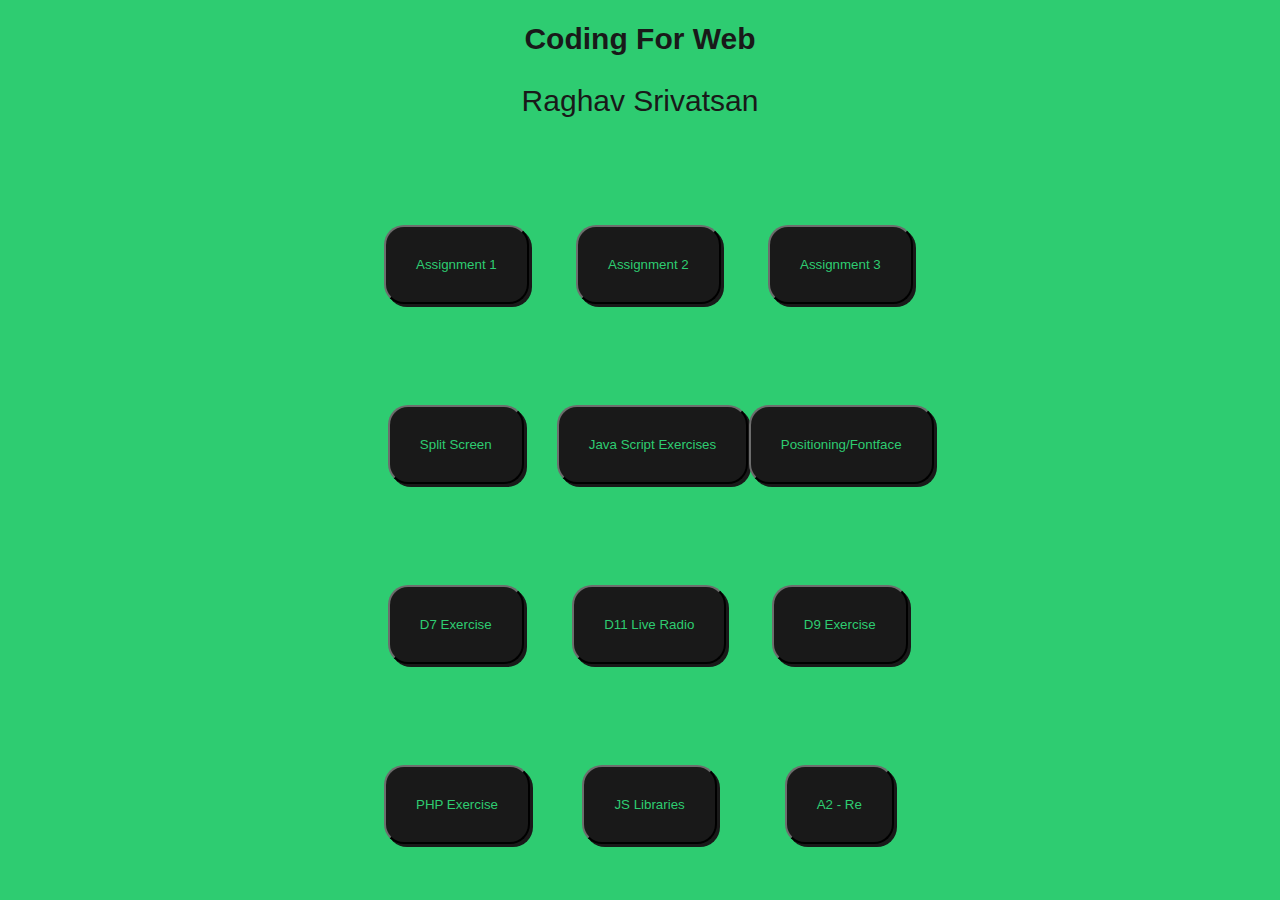
<file: index.html>
<!DOCTYPE html>
<html>
<head>
    <meta charset="UTF-8" />
    <link href="styles.css" rel="stylesheet" />
    <title>Raghav Srivatsan_Coding for Web - Assignment Links</title>
</head>
<body style="background-color: #2ecc71;">
    <h1>Coding For Web</h1>
    <h2>Raghav Srivatsan</h2>
    <a href="https://nyxtaku.github.io/Coding-for-Web-A1/">
        <button type="button" class="btn1">Assignment 1</button>
    </a>
    <a href="https://nyxtaku.github.io/Coding-for-Web-A2/">
        <button type="button" class="btn2">Assignment 2</button>
    </a>
    <a href="https://nyxtaku.github.io/A3-Elden/">
        <button type="button" class="btn3">Assignment 3</button>
    </a>
    <a href="https://nyxtaku.github.io/Split-Screen/">
        <button type="button" class="btn4">Split Screen</button>
    </a>
    <a href="https://nyxtaku.github.io/Java-Script-Exercises/">
        <button type="button" class="btn5">Java Script Exercises</button>
    </a>
    <a href="https://nyxtaku.github.io/Positioning-and-Fonts/">
        <button type="button" class="btn6">Positioning/Fontface</button>
    </a>
    <a href="https://nyxtaku.github.io/D7-Exercises/">
        <button type="button" class="btn7">D7 Exercise</button>
    </a>
    <a href="https://nyxtaku.github.io/Radio/">
        <button type="button" class="btn8">D11 Live Radio</button>
    </a>
    <a href="https://nyxtaku.github.io/D9-JS-Exercises/">
        <button type="button" class="btn9">D9 Exercise</button>
    </a>
    <a href="https://github.com/nYxTaku/PHP-Test/">
        <button type="button" class="btn10">PHP Exercise</button>
    </a>
    <a href="https://nyxtaku.github.io/three.js-swiper/">
        <button type="button" class="btn11">JS Libraries</button>
    </a>
    <a href="https://nyxtaku.github.io/A2-Re/">
        <button type="button" class="btn12">A2 - Re</button>
    </a>
</body>
</html>
</file>
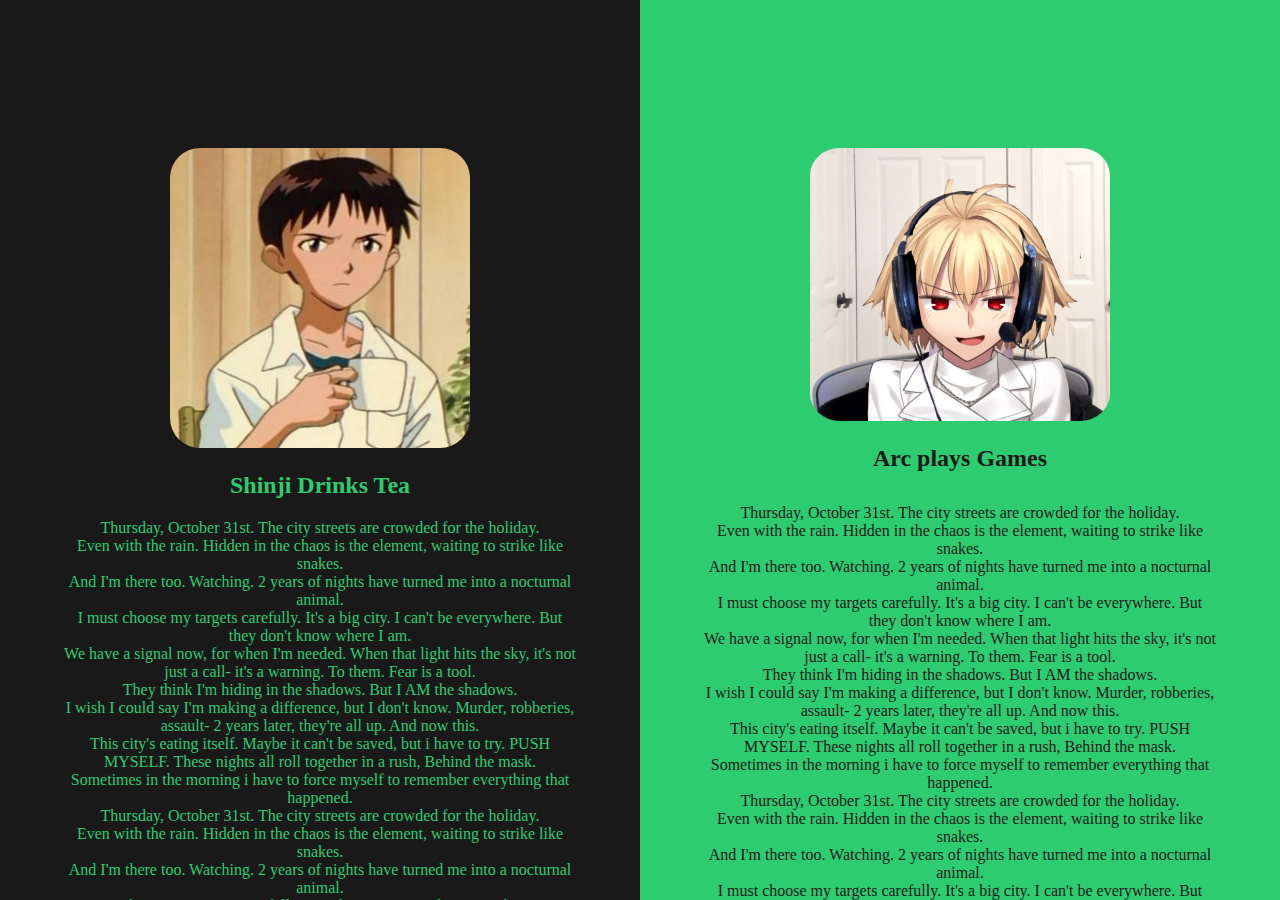
<file: Split Screen/index.html>
<!DOCTYPE html>
<html>
<head>
    <meta charset="UTF-8" />
    <title>Split Screen</title>
    <link href="styles.css" rel="stylesheet" />
</head>
<body>
    <div class="split left">
        <div class="centered">
          <img src="tea.jpg" alt="Tea">
          <h2>Shinji Drinks Tea</h2>
          <p>Thursday, October 31st. The city streets are crowded for the holiday.<br>Even with the rain. Hidden in the chaos is the element, waiting to strike like snakes. <br>And I'm there too. Watching. 2 years of nights have turned me into a nocturnal animal. <br>I must choose my targets carefully. It's a big city. I can't be everywhere. But they don't know where I am. <br>We have a signal now, for when I'm needed. When that light hits the sky, it's not just a call- it's a warning. To them. Fear is a tool. <br>They think I'm hiding in the shadows. But I AM the shadows. <br>I wish I could say I'm making a difference, but I don't know. Murder, robberies, assault- 2 years later, they're all up. And now this. <br>This city's eating itself. Maybe it can't be saved, but i have to try. PUSH MYSELF. These nights all roll together in a rush, Behind the mask. <br>Sometimes in the morning i have to force myself to remember everything that happened.<br>
            Thursday, October 31st. The city streets are crowded for the holiday.<br>Even with the rain. Hidden in the chaos is the element, waiting to strike like snakes. <br>And I'm there too. Watching. 2 years of nights have turned me into a nocturnal animal. <br>I must choose my targets carefully. It's a big city. I can't be everywhere. But they don't know where I am. <br>We have a signal now, for when I'm needed. When that light hits the sky, it's not just a call- it's a warning. To them. Fear is a tool. <br>They think I'm hiding in the shadows. But I AM the shadows. <br>I wish I could say I'm making a difference, but I don't know. Murder, robberies, assault- 2 years later, they're all up. And now this. <br>This city's eating itself. Maybe it can't be saved, but i have to try. PUSH MYSELF. These nights all roll together in a rush, Behind the mask. <br>Sometimes in the morning i have to force myself to remember everything that happened.</p>
        </div>
      </div>
      
      <div class="split right">
        <div class="centered">
          <img src="headphone.jpg" alt="Arc">
          <h2>Arc plays Games</h2>
          <p><p>Thursday, October 31st. The city streets are crowded for the holiday.<br>Even with the rain. Hidden in the chaos is the element, waiting to strike like snakes. <br>And I'm there too. Watching. 2 years of nights have turned me into a nocturnal animal. <br>I must choose my targets carefully. It's a big city. I can't be everywhere. But they don't know where I am. <br>We have a signal now, for when I'm needed. When that light hits the sky, it's not just a call- it's a warning. To them. Fear is a tool. <br>They think I'm hiding in the shadows. But I AM the shadows. <br>I wish I could say I'm making a difference, but I don't know. Murder, robberies, assault- 2 years later, they're all up. And now this. <br>This city's eating itself. Maybe it can't be saved, but i have to try. PUSH MYSELF. These nights all roll together in a rush, Behind the mask. <br>Sometimes in the morning i have to force myself to remember everything that happened.<br>
            Thursday, October 31st. The city streets are crowded for the holiday.<br>Even with the rain. Hidden in the chaos is the element, waiting to strike like snakes. <br>And I'm there too. Watching. 2 years of nights have turned me into a nocturnal animal. <br>I must choose my targets carefully. It's a big city. I can't be everywhere. But they don't know where I am. <br>We have a signal now, for when I'm needed. When that light hits the sky, it's not just a call- it's a warning. To them. Fear is a tool. <br>They think I'm hiding in the shadows. But I AM the shadows. <br>I wish I could say I'm making a difference, but I don't know. Murder, robberies, assault- 2 years later, they're all up. And now this. <br>This city's eating itself. Maybe it can't be saved, but i have to try. PUSH MYSELF. These nights all roll together in a rush, Behind the mask. <br>Sometimes in the morning i have to force myself to remember everything that happened.</p></p>
        </div>
      </div>
      
</body>
</html>
</file>
<file: styles.css>
body {
    margin: 0;
    font: 1rem / 1.5 sans-serif;
  }
  
  main {
    margin: 6rem auto;
    width: 95%;
    max-width: 75ch;
    font-size: 1.125rem;
  }
  
  h1 {
    font: 600 1.875rem/1.25 MuseoModerno, sans-serif;
    color: #191919;
    text-align: center;
  }
  
  h2 {
    font: 400 1.875rem/1.25 MuseoModerno, sans-serif;
    color: #191919;
    text-align: center;
  }

  .btn1 {
    position: absolute;
    top:25%;
    left: 30%;
    background-color: #191919;
    color: #2ecc71;
    border-width: 2px;
    border-color: #191919;
    border-radius: 20px;
    box-shadow: 3px 3px #191919;
    padding: 30px;
  }
  
  .btn1:hover {
    background-color: #2ecc71;
    color: #191919;
    transition: 0.5s;
  }

  .btn2 {
    position: absolute;
    top:25%;
    left: 45%;
    background-color: #191919;
    color: #2ecc71;
    border-width: 2px;
    border-color: #191919;
    border-radius: 20px;
    box-shadow: 3px 3px #191919;
    padding: 30px;
  }
  
  .btn2:hover {
    background-color: #2ecc71;
    color: #191919;
    transition: 0.5s;
  }

  .btn3 {
    position: absolute;
    top:25%;
    left: 60%;
    background-color: #191919;
    color: #2ecc71;
    border-width: 2px;
    border-color: #191919;
    border-radius: 20px;
    box-shadow: 3px 3px #191919;
    padding: 30px;
  }
  
  .btn3:hover {
    background-color: #2ecc71;
    color: #191919;
    transition: 0.5s;
  }

  .btn4 {
    position: absolute;
    top:45%;
    left: 30.3%;
    background-color: #191919;
    color: #2ecc71;
    border-width: 2px;
    border-color: #191919;
    border-radius: 20px;
    box-shadow: 3px 3px #191919;
    padding: 30px;
  }
  
  .btn4:hover {
    background-color: #2ecc71;
    color: #191919;
    transition: 0.5s;
  }
  
  .btn5 {
    position: absolute;
    top:45%;
    left: 43.5%;
    background-color: #191919;
    color: #2ecc71;
    border-width: 2px;
    border-color: #191919;
    border-radius: 20px;
    box-shadow: 3px 3px #191919;
    padding: 30px;
  }
  
  .btn5:hover {
    background-color: #2ecc71;
    color: #191919;
    transition: 0.5s;
  }

  .btn6 {
    position: absolute;
    top:45%;
    left: 58.5%;
    background-color: #191919;
    color: #2ecc71;
    border-width: 2px;
    border-color: #191919;
    border-radius: 20px;
    box-shadow: 3px 3px #191919;
    padding: 30px;
  }
  
  .btn6:hover {
    background-color: #2ecc71;
    color: #191919;
    transition: 0.5s;
  }

  .btn7 {
    position: absolute;
    top:65%;
    left: 30.3%;
    background-color: #191919;
    color: #2ecc71;
    border-width: 2px;
    border-color: #191919;
    border-radius: 20px;
    box-shadow: 3px 3px #191919;
    padding: 30px;
  }
  
  .btn7:hover {
    background-color: #2ecc71;
    color: #191919;
    transition: 0.5s;
  }

  .btn8 {
    position: absolute;
    top:65%;
    left: 44.7%;
    background-color: #191919;
    color: #2ecc71;
    border-width: 2px;
    border-color: #191919;
    border-radius: 20px;
    box-shadow: 3px 3px #191919;
    padding: 30px;
  }
  
  .btn8:hover {
    background-color: #2ecc71;
    color: #191919;
    transition: 0.5s;
  }
  .btn9 {
    position: absolute;
    top:65%;
    left: 60.3%;
    background-color: #191919;
    color: #2ecc71;
    border-width: 2px;
    border-color: #191919;
    border-radius: 20px;
    box-shadow: 3px 3px #191919;
    padding: 30px;
  }
  
  .btn9:hover {
    background-color: #2ecc71;
    color: #191919;
    transition: 0.5s;
  }

  .btn10 {
    position: absolute;
    top:85%;
    left: 30%;
    background-color: #191919;
    color: #2ecc71;
    border-width: 2px;
    border-color: #191919;
    border-radius: 20px;
    box-shadow: 3px 3px #191919;
    padding: 30px;
  }
  
  .btn10:hover {
    background-color: #2ecc71;
    color: #191919;
    transition: 0.5s;
  }

  .btn11 {
    position: absolute;
    top:85%;
    left: 45.5%;
    background-color: #191919;
    color: #2ecc71;
    border-width: 2px;
    border-color: #191919;
    border-radius: 20px;
    box-shadow: 3px 3px #191919;
    padding: 30px;
  }
  
  .btn11:hover {
    background-color: #2ecc71;
    color: #191919;
    transition: 0.5s;
  }

  .btn12 {
    position: absolute;
    top:85%;
    left: 61.3%;
    background-color: #191919;
    color: #2ecc71;
    border-width: 2px;
    border-color: #191919;
    border-radius: 20px;
    box-shadow: 3px 3px #191919;
    padding: 30px;
  }
  
  .btn12:hover {
    background-color: #2ecc71;
    color: #191919;
    transition: 0.5s;
  }
</file>
<file: Split Screen/styles.css>
/* Split the screen in half */
.split {
    height: 100%;
    width: 50%;
    position: fixed;
    z-index: 1;
    top: 0;
    overflow-x: hidden;
    padding-top: 20px;
  }
  
  /* Control the left side */
  .left {
    left: 0;
    background-color: #191919;
  }

  .left h2 {
    color: #2ecc71;
  }

  .left p {
    color: #2ecc71;
    margin-bottom: 10%;
    margin-right: 10%;
    margin-left: 10%;
  }
  
  /* Control the right side */
  .right {
    right: 0;
    background-color: #2ecc71;
  }
  
  .right h2 {
    color: #191919;
  }

  .right p {
    color: #191919;
    margin-top: 5%;
    margin-right: 10%;
    margin-left: 10%;
  }
  
  /* If you want the content centered horizontally and vertically */
  .centered {
    margin-top: 20%;
    text-align: center;
  }
  
  /* Style the image inside the centered container, if needed */
  .centered img {
    width: 300px;
    border-radius: 10%;
  }
</file>
